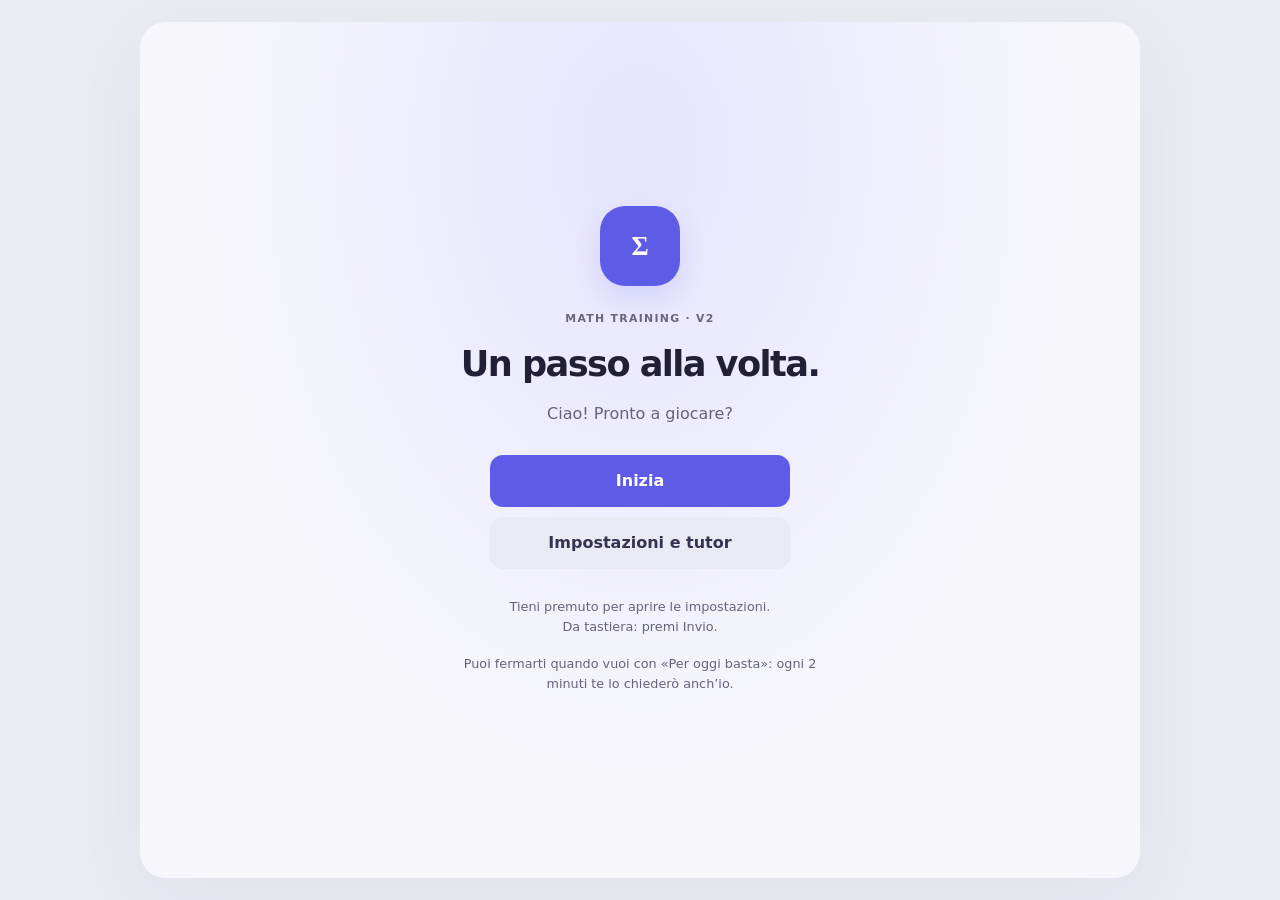
<file: index.html>
<!DOCTYPE html>
<html lang="it"><head>
<meta charset="UTF-8">
<meta name="viewport" content="width=device-width, initial-scale=1.0, viewport-fit=cover">
<title>Math Training · V2</title><meta name="theme-color" content="#f6f6fb">
<link rel="manifest" href="manifest.webmanifest?v=2.11.0"><link rel="icon" type="image/png" sizes="192x192" href="icons/icon-192.png"><link rel="apple-touch-icon" sizes="180x180" href="icons/apple-touch-icon.png"><meta name="apple-mobile-web-app-capable" content="yes"><meta name="apple-mobile-web-app-status-bar-style" content="default"><meta name="apple-mobile-web-app-title" content="Math Training"><link rel="stylesheet" href="assets/styles.css?v=2.11.0"><link rel="stylesheet" href="assets/calculator-original.css?v=2.11.0"></head>
<body><div id="storage-warning" class="storage-warning hidden" role="alert">Salvataggio non disponibile: esporta un backup prima di chiudere.</div>
<div class="card" id="card">
<div id="screen-menu" class="menu">
<div class="menu-icon" aria-hidden="true"><svg viewBox="0 0 64 64" width="42" height="42"><text x="32" y="46" text-anchor="middle" font-size="40" font-weight="800" fill="#fff" font-family="Georgia, serif">&#931;</text></svg></div>
<div class="eyebrow">MATH TRAINING · V2</div><h1>Un passo alla volta.</h1>
<p class="coach" id="coach-text">Ciao! Pronto a giocare?</p>
<div class="menu-actions">
<button class="btn btn-start" id="btn-start">Inizia</button>
<button class="btn btn-ghost" id="btn-settings" aria-describedby="settings-help">Impostazioni e tutor</button>
</div>
<p class="menu-hint" id="settings-help">Tieni premuto per aprire le impostazioni.<br>Da tastiera: premi Invio.</p><p class="menu-hint" id="menu-hint">Puoi fermarti quando vuoi con «Per oggi basta»: ogni 2 minuti te lo chiederò anch’io.</p>
</div>
<div id="screen-ex" class="ex-wrap hidden">
<div class="pane-top">
<div class="top"><span id="exercise-context" class="eyebrow"></span>
<button class="btn-exit" id="btn-enough">Per oggi basta</button>
</div>
<div class="question-box" id="qbox"><div class="question anim-pop" id="qtext"></div>
<div id="question-visual" class="question-visual hidden"></div><div id="fb" class="fb hidden" role="status" aria-live="polite"></div></div>
</div>
<div class="pane-bot"><div class="input-zone">
<div class="answer-format" id="answer-format"></div><div class="ans-show empty" id="ans" role="status" aria-label="Risposta inserita" aria-live="polite">Risposta</div>
<div class="pad" id="pad">
<button type="button" data-k="1">1</button><button type="button" data-k="2">2</button><button type="button" data-k="3">3</button>
<button type="button" data-k="4">4</button><button type="button" data-k="5">5</button><button type="button" data-k="6">6</button>
<button type="button" data-k="7">7</button><button type="button" data-k="8">8</button><button type="button" data-k="9">9</button>
<button type="button" data-k=":">:</button><button type="button" data-k="0">0</button><button type="button" data-k="del" aria-label="Cancella ultima cifra">⌫</button>
</div>
<div class="pad-actions">
<button class="btn btn-skip" id="btn-skip">Passa</button>
<button class="btn btn-ok" id="btn-ok">Conferma</button>
</div>
</div></div>
<div class="checkpoint hidden" id="checkpoint">
<p class="checkpoint-text" id="cp-text">Continuiamo o ci fermiamo?</p>
<div class="checkpoint-actions">
<button class="btn" id="cp-continue">Continua</button>
<button class="btn btn-soft" id="cp-stop">Per oggi basta</button>
</div></div></div>
<div id="screen-end" class="end-screen hidden">
<h2 id="end-title">Sessione chiusa</h2>
<div class="summary" id="sum"></div>
<p class="mail-note" id="mail-note"></p><button class="btn" id="btn-report">Scarica report</button><button class="btn btn-ghost hidden" id="btn-mail">Apri email al tutor</button>
<button class="btn btn-soft" id="btn-home">Torna all’inizio</button>
</div>
<div id="screen-set" class="settings hidden">
<div class="set-head"><div><h2>Impostazioni</h2><div class="tutor-sub">Configurazione essenziale</div></div><button type="button" class="x-close" id="btn-set-back" aria-label="Torna indietro">×</button></div>
<div class="settings-grid">
<div class="set-card full"><h3>Profilo</h3><div class="set-field"><label for="set-name">Nome</label><input type="text" id="set-name" placeholder="Nome del ragazzo"></div><div class="set-field"><label for="set-tutor-name">Nome tutor</label><input type="text" id="set-tutor-name" placeholder="Nome tutor"></div><div class="set-field"><label for="set-email">Email tutor</label><input type="email" id="set-email" placeholder="tutor@email.com"></div></div>
<div class="set-card"><h3>Difficoltà massima <button class="info-dot" type="button" data-tip="È il limite oltre il quale il programma non può spingersi. Non indica il livello attuale dell’utente.">i</button></h3><div class="set-inline"><span class="set-value">Tetto massimo</span><span class="set-value" id="set-cap-num">10/10</span></div><input type="range" aria-label="Difficoltà massima" id="set-cap" min="1" max="10" step="1" value="10"><p class="set-desc" id="set-level-desc" aria-live="polite"></p></div>
<div class="set-card"><h3>Promemoria pausa <button class="info-dot" type="button" data-tip="Stabilisce dopo quanti minuti l’app propone una pausa. Non modifica la difficoltà.">i</button></h3><div class="set-inline"><span class="set-value">Controllo pausa</span><span class="set-value" id="set-mins-num">2 min</span></div><input type="range" aria-label="Minuti tra i promemoria pausa" id="set-mins" min="1" max="10" step="1" value="2"><p class="set-desc" id="set-mins-desc" aria-live="polite"></p></div>
<div class="set-card full dashboard-entry"><div><div class="eyebrow">APPRENDIMENTO</div><h3>Area Tutor</h3><p class="set-desc">Quadro dell’utente, punti da rinforzare e programma adattivo corrente. Aprendo salvi le impostazioni.</p></div><button type="button" class="btn" id="btn-open-tutor">Apri dashboard</button></div>

<div class="set-card full"><h3>Argomenti</h3><p class="set-desc">Scegli le aree da allenare. Deve restarne attiva almeno una.</p><div id="pack-options" class="pack-options"></div></div><div class="set-card danger-zone full"><h3>Dati</h3><p class="set-desc">Ripristini separati per evitare cancellazioni involontarie.</p><div class="settings-actions"><button class="btn btn-soft" id="btn-reset-level">Reset competenze</button><button class="btn btn-soft" id="btn-reset-hist">Cancella storico</button></div><button class="btn btn-danger tutor-action" id="btn-reset-all">Ripristina tutti i dati V2</button></div>
<div class="set-card full"><h3>Salvataggio</h3><p class="set-desc">Salva le modifiche al profilo e alla sessione.</p><button class="btn tutor-action" id="btn-save">Salva impostazioni</button></div></div><div id="tip-pop" class="tip-pop hidden"></div></div>

<div id="screen-tutor" class="screen-tutor hidden">
<div class="tutor-head"><button class="round-back" id="btn-tutor-back" aria-label="Indietro">‹</button><div><div class="eyebrow">AREA TUTOR</div><h2 id="tutor-title">Profilo apprendimento</h2></div></div>
<div class="dash-hero tutor-card"><div><div class="dash-name" id="dash-name">Utente</div><div class="dash-status" id="dash-status">Raccolta dati in corso</div></div><div class="hero-score"><span id="dash-autonomy">0</span><small>% autonomia</small></div></div>
<div class="metric-grid" id="tutor-kpi"></div>
<div class="dashboard-grid">
<div class="tutor-card"><div class="section-title"><h3>Attività</h3><span id="calendar-period">ultimi 35 giorni</span></div><div id="activity-calendar" class="activity-calendar"></div><p class="chart-note" id="calendar-note"></p></div>
<div class="tutor-card"><div class="section-title"><h3>Modalità e livello</h3><span>stato corrente</span></div><div id="mode-overview" class="mode-overview"></div></div>
</div>
<div class="tutor-card"><div class="section-title"><h3>Distribuzione allenamento</h3><span>ultime 30 prove</span></div><div id="training-distribution" class="distribution-chart"></div></div>
<div class="tutor-card"><div class="section-title"><h3>Sessioni recenti</h3><span>storico V2</span></div><div id="session-history" class="session-history"></div></div>
<div class="tutor-card" id="learning-status"><h3>Percorso automatico</h3><p id="learning-status-text">Inizia dagli esercizi semplici e si aggiorna dopo ogni risposta.</p></div>
<div class="tutor-card hidden" id="v1-summary"><h3>Storico precedente V1</h3><p id="v1-summary-text"></p></div>
<div class="tutor-card"><div class="section-title"><h3>Come sta cambiando</h3><span>confronto recente</span></div><div class="trend-chart" id="trend-chart"></div><p class="chart-note" id="trend-note"></p></div>
<div class="tutor-card"><div class="section-title"><h3>Mappa competenze</h3><span>profilo radar</span></div><div id="skill-bars" class="skill-bars"></div></div>
<div class="tutor-card focus-card"><div class="section-title"><h3>Dove migliorare</h3><span>priorità attuale</span></div><div id="tutor-priorities"></div></div>
<div class="tutor-card"><div class="section-title"><h3>Programma automatico</h3><span id="program-state">adattivo</span></div><div id="program-list" class="program-list"></div><p class="chart-note">Il programma usa i risultati reali per scegliere recupero, consolidamento, mantenimento e nuove competenze in base alle prove disponibili.</p></div>
<div class="tutor-card"><div class="section-title"><h3>Legenda indicatori</h3><span>cosa significano</span></div><div class="legend-clean"><div><b>Autonomia</b><span>Risposte corrette ottenute senza aiuti o secondo tentativo.</span></div><div><b>Indice pratica</b><span>Stima interna basata sulle risposte registrate; non misura da sola la stabilità nel tempo.</span></div><div><b>Errori ricorrenti</b><span>Errori che si ripetono e aumentano la priorità di allenamento.</span></div><div><b>Aiuti</b><span>Quanto supporto è stato necessario per arrivare alla risposta.</span></div><div><b>Tempo medio</b><span>Misura la fluidità della risposta; non è un voto.</span></div><div><b>Mastery</b><span>Indice interno 0–100 usato dal motore per stimare quanto una competenza è consolidata. Non è un voto scolastico.</span></div><div><b>Priorità</b><span>Ordine con cui il motore decide cosa conviene allenare adesso.</span></div></div></div>
<div class="tutor-card"><h3>Backup e trasferimento</h3><p>Esporta un backup prima di cambiare dispositivo o indirizzo dell’app.</p><div class="settings-actions"><button class="btn" id="backup-export">Esporta backup</button><button class="btn btn-ghost" id="backup-import">Importa backup</button></div><input class="hidden" id="backup-file" type="file" accept="application/json,.json"><p id="backup-status" role="status"></p></div>
<details class="tutor-card tutor-tech" id="tech-panel"><summary>Strumenti tecnici di sviluppo</summary>
<section class="tech-guide" aria-labelledby="tech-guide-title">
<h3 id="tech-guide-title">Guida alle opzioni sviluppatore</h3>
<p>Servono al tutor per verificare il percorso e i dati. Durante l’uso normale lascia <strong>Automatico</strong>. Le modifiche alle modalità restano attive anche dopo la chiusura dell’app.</p>
<p class="tech-mode-note" id="tech-mode-note" role="status">Modalità attiva: Automatico</p>
<dl>
<div><dt>Recupero · Ripasso · Nuovo</dt><dd>Orientano le prossime domande verso competenze da riprendere, già consolidate o ancora da esplorare, se disponibili. Restano attivi finché non premi Automatico.</dd></div>
<div><dt>Automatico</dt><dd>Lascia scegliere al programma secondo le risposte. Usalo dopo ogni prova delle modalità precedenti.</dd></div>
<div><dt>Reset competenza</dt><dd>Azzera gli indici della <strong>ultima competenza mostrata</strong>, dopo conferma. Lo storico delle risposte rimane.</dd></div>
<div><dt>Reset profilo V2</dt><dd>Azzera competenze e storico V2, dopo conferma. Esporta un backup prima di usarlo.</dd></div>
<div><dt>Vedi JSON · Esporta · Importa</dt><dd>Mostra i dati nella casella, scarica un backup o importa il JSON incollato. L’importazione sostituisce i dati solo dopo conferma. Per trasferire il profilo usa i pulsanti Backup sopra.</dd></div>
<div><dt>Test motore</dt><dd>Genera domande di prova e mostra eventuali anomalie qui sotto; non conta come allenamento e non modifica lo storico.</dd></div>
</dl></section>
<div class="tutor-tools-grid"><button type="button" class="btn btn-soft" id="btn-force-easy">Recupero</button><button type="button" class="btn btn-soft" id="btn-force-review">Ripasso</button><button type="button" class="btn btn-soft" id="btn-force-new">Nuovo</button><button type="button" class="btn btn-ghost" id="btn-force-off">Automatico</button><button type="button" class="btn btn-soft" id="btn-reset-skill">Reset competenza</button><button type="button" class="btn btn-danger" id="btn-reset-v2">Reset profilo V2</button><button type="button" class="btn btn-soft" id="btn-show-json">Vedi JSON</button><button type="button" class="btn btn-soft" id="btn-export-v2">Esporta</button><button type="button" class="btn btn-soft" id="btn-import-v2">Importa</button><button type="button" class="btn" id="btn-selftest">Test motore</button></div><textarea aria-label="Backup JSON" id="tutor-json" placeholder="JSON profilo V2"></textarea><pre class="tutor-test-out" id="tutor-test-out"></pre></details>
</div>
<div class="modal hidden" id="modal" role="dialog" aria-modal="true" aria-labelledby="modal-text">
<div class="modal-box">
<p id="modal-text"></p>
<div class="modal-actions" id="modal-actions">
<button class="btn btn-ghost" id="modal-no">Annulla</button>
<button class="btn btn-soft" id="modal-stay" style="display:none">Resta qui</button>
<button class="btn" id="modal-yes">Ok</button>
</div></div></div>
</div>
<script src="assets/app.js?v=2.11.0" defer></script>
<script>if ("serviceWorker" in navigator && location.protocol.startsWith("http")) addEventListener("load", () => navigator.serviceWorker.register("./sw.js"));</script>
</body></html>
</file>
<file: assets/styles.css>
:root{font-family:Inter,ui-sans-serif,system-ui,-apple-system,"Segoe UI",sans-serif;color:#202136;background:#eaeaf3;--accent:#5e5ce6;--muted:#626579;--line:#e5e5ee;--surface:#f6f6fb}*{box-sizing:border-box}body{margin:0;min-height:100dvh}button,input,textarea{font:inherit}button{cursor:pointer;touch-action:manipulation}button:disabled{opacity:.45;cursor:default}button:focus-visible,input:focus-visible,textarea:focus-visible,summary:focus-visible{outline:3px solid #9492ff;outline-offset:3px}h1,h2,h3,p{margin:0}h1{font-size:clamp(1.7rem,5vw,2.2rem);letter-spacing:-.045em}h2{font-size:1.3rem;letter-spacing:-.025em}h3{font-size:.96rem}p{line-height:1.55}.hidden{display:none!important}.card{width:100%;max-width:1000px;min-height:100dvh;margin:auto;background:var(--surface)}.btn{display:flex;align-items:center;justify-content:center;min-height:46px;border:0;border-radius:13px;background:var(--accent);color:white;font-weight:700;padding:11px 16px;width:100%}.btn:hover{filter:brightness(.96)}.btn:active{transform:translateY(1px)}.btn-ghost{background:#eaeaf4;color:#343450}.btn-soft{background:#50546d}.btn-danger{background:#bb3643}.menu,.end-screen{min-height:100dvh;display:flex;flex-direction:column;align-items:center;justify-content:center;text-align:center;padding:32px 24px;gap:18px}.menu{background:radial-gradient(ellipse at 50% 15%,#e5e4ff 0,transparent 60%)}.menu-icon{width:80px;height:80px;display:grid;place-items:center;background:var(--accent);color:white;border-radius:25px;margin-bottom:8px;box-shadow:0 12px 28px #5e5ce625}.eyebrow{font-size:.68rem;letter-spacing:.12em;color:#696681;font-weight:800}.coach{color:var(--muted)}.menu-actions{display:grid;gap:10px;width:min(100%,300px);margin:10px 0}.menu-hint{max-width:380px;color:var(--muted);font-size:.8rem}.menu-actions .btn{min-height:52px}.pressing{box-shadow:inset 0 0 0 3px #aaa8ff}.summary{white-space:pre-line;background:white;border:1px solid var(--line);border-radius:18px;padding:24px;line-height:1.8;max-width:500px;width:100%}.end-screen>.btn{max-width:320px}.mail-note{font-size:.8rem;color:var(--muted);max-width:420px}.ex-wrap{position:relative;max-width:520px;margin:auto;min-height:100dvh;display:flex;flex-direction:column;background:#181923;padding:12px;gap:12px}.pane-top{background:#fff;border:3px solid transparent;border-radius:22px;padding:16px;display:flex;flex-direction:column;min-height:240px;flex:1}.top{display:flex;align-items:center;justify-content:space-between;gap:10px}.btn-exit{border:0;background:#eeeeF8;color:#4d4bb7;border-radius:10px;padding:10px 12px;font-size:.78rem;font-weight:700;min-height:40px}.question-box{flex:1;display:flex;flex-direction:column;justify-content:center;gap:20px;padding:24px 4px 12px}.question{font-size:clamp(1.35rem,4vw,1.85rem);font-weight:750;line-height:1.35;text-align:center}.fb{font-size:.94rem;text-align:center;line-height:1.5;font-weight:600}.tone-ok{background:#effaf3;border-color:#3b9460}.tone-warn{background:#fff9e9;border-color:#c38b25}.tone-err{background:#fff0f0;border-color:#c8666a}.fb-ok{color:#21683d}.fb-warn{color:#7f590d}.fb-err{color:#96353d}.pane-bot{flex-shrink:0}.input-zone{display:flex;flex-direction:column;gap:9px}.answer-format{font-size:.76rem;text-align:center;color:#c5c6d4;min-height:18px}.ans-show{background:#252632;color:#fff;border:1px solid #424453;border-radius:13px;min-height:50px;display:grid;place-items:center;font-size:1.5rem;font-weight:700}.ans-show.empty{font-size:1rem;color:#b1b3c7}.pad{display:grid;grid-template-columns:repeat(3,1fr);gap:8px}.pad button{min-height:clamp(44px,7dvh,66px);border:0;background:#2e303e;color:white;border-radius:13px;font-size:1.35rem;font-weight:650}.pad button:hover{background:#3d4052}.pad-actions{display:grid;grid-template-columns:1fr 1.6fr;gap:9px;padding-bottom:env(safe-area-inset-bottom)}.btn-skip{background:#3b3d4f}.btn-ok{background:#35805a}.checkpoint{position:fixed;inset:0;z-index:15;background:#f6f6fb;display:flex;flex-direction:column;justify-content:center;align-items:center;gap:24px;padding:24px;text-align:center}.checkpoint-actions{display:grid;gap:12px;width:min(100%,320px)}.settings,.screen-tutor{padding:28px;min-height:100dvh}.set-head,.tutor-head{display:flex;align-items:center;justify-content:space-between;gap:14px;margin-bottom:24px}.tutor-head>div{flex:1}.tutor-sub,.set-desc,.chart-note{font-size:.78rem;color:var(--muted);line-height:1.5;margin-top:6px}.x-close,.round-back,.round-menu{display:grid;place-items:center;width:44px;height:44px;border:1px solid var(--line);border-radius:13px;background:white;color:#46435c;font-size:1.5rem;flex-shrink:0}.settings-grid{display:grid;grid-template-columns:1fr 1fr;gap:16px}.full{grid-column:1/-1}.set-card,.tutor-card{background:white;border:1px solid var(--line);border-radius:19px;padding:20px}.set-field{margin-top:14px}.set-field label{display:block;font-size:.78rem;font-weight:650;color:var(--muted);margin-bottom:6px}.set-field input{width:100%;height:46px;border:1px solid #d5d5e3;border-radius:10px;padding:10px;background:#fbfbfd}.set-inline{display:flex;justify-content:space-between;font-size:.85rem;margin-top:18px}.set-card input[type=range]{width:100%;margin:20px 0;accent-color:var(--accent)}.settings-actions{display:grid;grid-template-columns:1fr 1fr;gap:10px;margin-top:15px}.tutor-action{margin-top:12px}.dashboard-entry{display:flex;justify-content:space-between;align-items:center;gap:20px;background:#eeedff}.dashboard-entry .btn{width:auto;flex-shrink:0}.danger-zone{border-color:#eed8dc}.pack-options{display:grid;grid-template-columns:1fr 1fr;gap:12px;margin-top:15px}.chk{display:flex;align-items:center;gap:10px;font-size:.87rem}.chk input{width:20px;height:20px;accent-color:var(--accent)}.info-dot{border:1px solid #d8d6ed;background:#f2f0fb;color:#696184;width:23px;height:23px;border-radius:50%}.tip-pop{position:fixed;bottom:24px;left:50%;transform:translateX(-50%);width:min(90vw,450px);padding:18px;background:#29283d;color:white;border-radius:14px;z-index:30;font-size:.85rem;box-shadow:0 8px 30px #0002}.tutor-card{margin-bottom:16px}.dash-hero{display:flex;align-items:center;justify-content:space-between;background:#eeedff;border-color:#dedcf8;gap:20px}.dash-name{font-size:1.6rem;font-weight:800;letter-spacing:-.04em}.dash-status{font-size:.82rem;color:#625d85;margin-top:7px}.hero-score{--p:0%;background:conic-gradient(var(--accent) var(--p),#dcdaf1 0);width:106px;height:106px;flex-shrink:0;border-radius:50%;position:relative;display:flex;align-items:center;justify-content:center;flex-direction:column;isolation:isolate}.hero-score:before{content:"";position:absolute;inset:8px;border-radius:50%;background:#eeedff;z-index:-1}.hero-score span{font-size:1.8rem;font-weight:800}.hero-score small{font-size:.61rem;color:#625d85}.metric-grid{display:grid;grid-template-columns:repeat(4,1fr);gap:12px;margin-bottom:16px}.metric{border:1px solid var(--line);border-radius:15px;background:white;padding:16px;display:flex;flex-direction:column;gap:5px}.metric b{font-size:1.5rem}.metric span{font-size:.75rem;color:var(--muted)}.section-title{display:flex;justify-content:space-between;align-items:baseline;gap:10px;margin-bottom:16px}.section-title>span{font-size:.7rem;color:var(--muted)}.trend-empty{padding:18px 0;color:var(--muted);font-size:.86rem}.change-grid{display:grid;gap:13px}.change-row{display:grid;grid-template-columns:105px 1fr 80px;align-items:center;gap:10px;font-size:.8rem}.change-track{height:9px;background:#eeedf7;border-radius:9px;overflow:hidden}.change-fill{height:100%;background:var(--accent);border-radius:9px}.change-val{text-align:right;font-variant-numeric:tabular-nums}.change-summary{padding:12px;border-radius:12px;background:#f1f0fa;font-size:.8rem;line-height:1.5}.change-up{background:#edf8f1;color:#2d7047}.change-down{background:#fff4e7;color:#885d21}.radar-wrap{display:grid;grid-template-columns:1fr 1fr;gap:20px;align-items:center}.radar-svg{width:100%;max-width:310px;margin:auto;overflow:visible}.radar-grid{fill:none;stroke:#e2e1ee;stroke-width:1}.radar-axis{stroke:#e2e1ee}.radar-shape{fill:#5e5ce62a;stroke:#5e5ce6;stroke-width:2}.radar-dot{fill:#5e5ce6}.radar-legend{display:grid;gap:10px;font-size:.76rem}.radar-legend>div{display:flex;justify-content:space-between;gap:8px}.radar-legend b{font-weight:600}.focus-item{padding:12px 0;border-bottom:1px solid var(--line)}.focus-item:last-child{border:0}.focus-item strong{font-size:.9rem}.focus-meta,.focus-action{font-size:.78rem;margin-top:6px;color:var(--muted)}.focus-action{color:#5c56be}.program-step{display:grid;grid-template-columns:9px 100px 1fr;gap:12px;align-items:center;padding:10px 0;font-size:.8rem}.program-step i{height:7px;width:7px;background:#827be3;border-radius:50%}.program-step b{font-size:.66rem;letter-spacing:.05em;color:#686080}.legend-clean{display:grid;grid-template-columns:1fr 1fr;gap:18px}.legend-clean>div{display:flex;flex-direction:column;gap:5px;font-size:.8rem}.legend-clean span{font-size:.76rem;color:var(--muted);line-height:1.5}.tutor-tools-grid{display:grid;grid-template-columns:repeat(3,1fr);gap:8px;margin-top:18px}.tutor-tools-grid .btn{font-size:.76rem}.tutor-tech summary{cursor:pointer;font-size:.86rem;font-weight:650}.tutor-tech textarea{width:100%;min-height:130px;margin-top:14px;border:1px solid var(--line);border-radius:10px;padding:12px;font:12px monospace;user-select:text}.tutor-test-out{white-space:pre-wrap;font-size:.75rem}.modal{position:fixed;inset:0;background:#19182e80;z-index:50;display:grid;place-items:center;padding:20px}.modal-box{background:white;padding:26px;border-radius:22px;max-width:430px;width:100%;box-shadow:0 20px 70px #19182e30}.modal-box p{font-size:1rem;line-height:1.6;margin-bottom:22px}.modal-actions{display:flex;gap:10px}.storage-warning{position:sticky;top:0;z-index:60;background:#fff0cd;padding:12px;color:#704f14;font-size:.85rem;text-align:center}#backup-status{font-size:.8rem;margin-top:10px;color:var(--muted)}@media(min-width:700px){body{padding:22px}.card{min-height:calc(100dvh - 44px);border-radius:26px;overflow:hidden;box-shadow:0 20px 80px #33334b0b}.menu,.end-screen,.settings,.screen-tutor{min-height:calc(100dvh - 44px)}.ex-wrap{min-height:calc(100dvh - 44px);border-radius:24px}.card.is-ex{max-width:520px}.pane-top{min-height:250px}}@media(max-width:600px){.settings,.screen-tutor{padding:20px 14px}.settings-grid{grid-template-columns:1fr}.set-card,.tutor-card{padding:16px}.dashboard-entry{display:block}.dashboard-entry .btn{margin-top:15px;width:100%}.metric-grid{grid-template-columns:repeat(2,1fr);gap:10px}.radar-wrap{grid-template-columns:1fr;gap:5px}.radar-svg{max-width:270px}.radar-legend{gap:9px}.legend-clean{grid-template-columns:1fr}.tutor-tools-grid{grid-template-columns:1fr 1fr}.section-title>span{font-size:.65rem}.change-row{grid-template-columns:85px 1fr 74px;font-size:.74rem}.pack-options{grid-template-columns:1fr}.hero-score{width:94px;height:94px}.program-step{grid-template-columns:8px 86px 1fr;gap:8px}.ex-wrap{padding:8px;gap:8px}.pane-top{padding:12px;min-height:210px}.question-box{padding:20px 2px 12px}.settings-actions{grid-template-columns:1fr}.modal-actions .btn{padding:10px}.end-screen{padding:28px 20px}}@media(prefers-reduced-motion:reduce){*{animation:none!important;transition:none!important;scroll-behavior:auto!important}}

.question-visual{width:160px;max-width:100%;margin:0 auto}.question-visual svg{display:block;width:100%;font-size:12px;fill:#48445f}.question-box:has(.question-visual:not(.hidden)){gap:12px;padding:16px 2px}.question-box:has(.question-visual:not(.hidden)) .question{font-size:1.2rem}
.tech-guide{margin-top:16px;padding:16px;background:#f4f3fd;border:1px solid #e4e2f5;border-radius:14px}.tech-guide h3{margin:0 0 8px}.tech-guide p{font-size:.78rem;line-height:1.5;color:#444358}.tech-mode-note{margin:12px 0!important;padding:9px 11px;border-radius:10px;background:#e6e4fb;color:#403d98!important;font-weight:700}.tech-guide dl{display:grid;gap:0;margin:0}.tech-guide dl>div{padding:10px 0;border-top:1px solid #e1dfef}.tech-guide dt{font-size:.78rem;font-weight:750}.tech-guide dd{margin:4px 0 0;color:#5f5e70;font-size:.75rem;line-height:1.45}

/* Feedback visibile per tutta la pressione prolungata delle impostazioni. */
#btn-settings{position:relative;isolation:isolate;overflow:hidden}
#btn-settings::after{content:"";position:absolute;inset:0;background:#5e5ce633;transform:scaleX(0);transform-origin:left center;pointer-events:none}
#btn-settings.pressing::after{animation:settings-hold 900ms linear forwards}
#btn-settings.pressing{box-shadow:inset 0 0 0 3px #5e5ce6}
@keyframes settings-hold{to{transform:scaleX(1)}}
@media(prefers-reduced-motion:reduce){#btn-settings.pressing::after{animation:none;transform:scaleX(1)}}

/* Dashboard tutor V2.11 */
.dashboard-grid{display:grid;grid-template-columns:1.2fr .8fr;gap:16px}.activity-calendar{display:grid;grid-template-columns:repeat(7,1fr);gap:7px}.activity-day{aspect-ratio:1;border-radius:7px;background:#f0f0f5;display:grid;place-items:center;font-size:.62rem;color:#777}.activity-day.l1{background:#e4e3fb}.activity-day.l2{background:#c7c4f4;color:#48438e}.activity-day.l3{background:#9690e8;color:white}.activity-day.l4{background:#5e5ce6;color:white}.mode-overview{display:grid;gap:16px}.mode-main{padding:16px;border-radius:14px;background:#f0efff;display:flex;flex-direction:column}.mode-main b{font-size:1.35rem}.mode-main span,.mode-stats span{font-size:.7rem;color:var(--muted);margin-top:3px}.mode-stats{display:grid;grid-template-columns:repeat(3,1fr);gap:8px}.mode-stats>div{display:flex;flex-direction:column;min-width:0}.mode-stats b{font-size:.82rem;overflow-wrap:anywhere}.distribution-chart{display:grid;gap:10px}.dist-row{display:grid;grid-template-columns:120px 1fr 28px;gap:10px;align-items:center;font-size:.78rem}.dist-track{height:10px;background:#efeff5;border-radius:8px;overflow:hidden}.dist-track i{display:block;height:100%;background:var(--accent);border-radius:8px}.dist-row b{text-align:right}.session-history{display:grid;gap:8px}.session-row{border:1px solid var(--line);border-radius:13px;overflow:hidden}.session-row summary{list-style:none;cursor:pointer;padding:13px 15px;display:flex;justify-content:space-between;align-items:center;gap:10px}.session-row summary::-webkit-details-marker{display:none}.session-row summary div{display:flex;flex-direction:column;gap:3px}.session-row summary span{font-size:.72rem;color:var(--muted)}.session-row summary strong{font-size:.7rem;color:#5c56be}.session-detail{display:grid;grid-template-columns:repeat(4,1fr);gap:8px;padding:12px 15px;background:#f7f7fb;font-size:.72rem}.session-questions{padding:8px 15px 13px}.session-questions>div{display:flex;justify-content:space-between;padding:6px 0;border-bottom:1px solid #eee;font-size:.72rem}.session-questions>div:last-child{border:0}
@media(max-width:600px){.dashboard-grid{grid-template-columns:1fr}.activity-calendar{gap:5px}.dist-row{grid-template-columns:92px 1fr 24px}.session-detail{grid-template-columns:1fr 1fr}}
</file>
<file: assets/calculator-original.css>
/* Calculator rules copied in original cascade order from v2.8.2.
   Scoped to the active exercise screen to preserve the tutor dashboard. */
body:has(.card.is-ex){padding:0;background:#111113}
.card.is-ex{font-family:-apple-system,BlinkMacSystemFont,"SF Pro Text","Segoe UI",Roboto,Arial,sans-serif;min-height:0;--accent:#5e5ce6;--ok:#34c759;--warn:#ff9f0a;--err:#ff3b30;--text:#1c1c1e;--muted:#8e8e93}
.card.is-ex *{box-sizing:border-box;margin:0;padding:0;-webkit-tap-highlight-color:transparent;touch-action:manipulation}
.card.is-ex #screen-ex{margin:0;padding:0;gap:0;max-width:none;min-height:0;height:100%;background:#111113}
.card.is-ex .question-box{flex-direction:row;gap:0}
.card.is-ex .btn{min-height:0}
.card.is-ex .pane-top{box-shadow:none}
.card.is-ex .btn-exit{min-height:0}
.card.is-ex #exercise-context,.card.is-ex #answer-format{display:none}
.card.is-ex{--bg:#f0f2f8;--card:#fff;--text:#1c1c1e;--accent:#5e5ce6;--ok:#34c759;--warn:#ff9f0a;--err:#ff3b30;--muted:#8e8e93}
.card.is-ex.border-ok{border-color:var(--ok);background:#f0fdf4;box-shadow:0 0 0 3px rgba(52,199,89,.18)}
.card.is-ex.border-warn{border-color:var(--warn);background:#fffbeb;box-shadow:0 0 0 3px rgba(255,159,10,.18)}
.card.is-ex.border-err{border-color:var(--err);background:#fef2f2;box-shadow:0 0 0 3px rgba(255,59,48,.2)}
.card.is-ex{width:100%;max-width:430px;height:100vh;height:100dvh;background:#fff;display:flex;flex-direction:column;overflow:hidden;border-radius:0;border:none;box-shadow:none}
.card.is-ex>div:not(.hidden){flex:1;display:flex;flex-direction:column;min-height:0}
.card.is-ex .btn{font-size:1rem;font-weight:700;height:46px;border:none;border-radius:14px;width:100%;color:#fff;background:var(--accent);display:flex;align-items:center;justify-content:center}
.card.is-ex .btn:active{transform:scale(.97)}
.card.is-ex .btn:disabled{opacity:.4}
.card.is-ex .btn-start{background:linear-gradient(145deg,#7c7aff,#5e5ce6)}
.card.is-ex .btn-ghost{background:#ececf0;color:#3a3a3c;position:relative;overflow:hidden}
.card.is-ex .btn-ghost.pressing::after{content:"";position:absolute;inset:0 auto 0 0;width:0;background:rgba(94,92,230,.35);animation:fill .9s linear forwards}
@keyframes fill{to{width:100%}}
.card.is-ex .btn-soft{background:#636366}
.card.is-ex .btn-danger{background:#ff3b30}
.card.is-ex .btn-exit{background:#ececf0;color:#3a3a3c;height:30px;padding:0 11px;border-radius:99px;font-size:.75rem;width:auto}
.card.is-ex .ex-wrap{min-height:0;position:relative}
.card.is-ex .pane-top{margin:10px 10px 0;padding:10px 12px 8px;border-radius:16px;background:transparent;color:var(--text);display:flex;flex-direction:column;min-height:32%}
.card.is-ex .pane-bot{flex:1;min-height:0;background:#1c1c1e;padding:12px 14px 16px;display:flex;border-radius:18px 18px 0 0}
.card.is-ex .top{display:flex;justify-content:flex-end;align-items:center}
.card.is-ex .level-wrap{flex:1}
.card.is-ex .level-label{font-size:.68rem;font-weight:600;color:var(--muted)}
.card.is-ex .level-bar{height:6px;background:#e5e5ea;border-radius:99px;overflow:hidden}
.card.is-ex .level-fill{height:100%;width:0;background:linear-gradient(90deg,#7c7aff,#5e5ce6);transition:width .35s}
.card.is-ex .question-box{flex:1;display:flex;align-items:center;justify-content:center;padding:8px 8px 28px;position:relative}
.card.is-ex .question{font-size:1.55rem;font-weight:800;text-align:center;line-height:1.25;color:#111}
.card.is-ex .fb{position:absolute;left:12px;right:12px;bottom:8px;text-align:center;font-size:.86rem;font-weight:700;min-height:22px}
.card.is-ex .fb-ok{color:#1a7f37}
.card.is-ex .fb-warn{color:#9a6700}
.card.is-ex .fb-err{color:#c92c22}
.card.is-ex .fb-sub{display:block;font-size:.76rem;font-weight:600;opacity:.9;margin-top:2px}
.card.is-ex .input-zone{display:flex;flex-direction:column;align-items:stretch;gap:8px;width:100%;flex:1;min-height:0}
.card.is-ex .ans-show{height:46px;border:2px solid #3a3a3c;border-radius:14px;display:flex;align-items:center;justify-content:center;font-size:1.5rem;font-weight:700;background:#2c2c2e;color:#fff;flex-shrink:0}
.card.is-ex .ans-show.empty{color:#8e8e93;font-weight:600}
.card.is-ex .pad{flex:1;min-height:0;display:grid;grid-template-columns:repeat(3,1fr);grid-template-rows:repeat(4,1fr);gap:8px}
.card.is-ex .pad button{border:none;border-radius:14px;background:#2c2c2e;color:#fff;font-size:1.25rem;font-weight:700;min-height:44px}
.card.is-ex .pad button:active{transform:scale(.96);background:#3a3a3c}
.card.is-ex .checkpoint{position:absolute;top:0;right:0;bottom:0;left:0;inset:0;background:#fff;z-index:5;display:flex;flex-direction:column;align-items:center;justify-content:center;gap:12px;padding:28px 22px;text-align:center}
.card.is-ex .checkpoint-text{font-size:.95rem;font-weight:600;color:#3a3a3c;line-height:1.4}
.card.is-ex .checkpoint-actions{display:flex;flex-direction:column;gap:8px;width:100%;max-width:240px}
.card.is-ex .settings .row .btn{flex:1;height:40px;font-size:.85rem}
.card.is-ex .ex-wrap{flex:1;min-height:0}
.card.is-ex:has(#screen-ex:not(.hidden)),.card.is-ex.is-ex{border-radius:18px 18px 0 0}
.card.is-ex .pane-top{flex:1 1 48%;min-height:0;margin:0;padding:12px 14px 8px;border-radius:0;background:#fff;border:none;color:#1c1c1e;display:flex;flex-direction:column}
.card.is-ex .pane-top .level-label{color:#8e8e93}
.card.is-ex .pane-top .level-bar{background:#ececf0}
.card.is-ex .pane-top .level-fill{background:linear-gradient(90deg,#7c7aff,#5e5ce6)}
.card.is-ex .pane-top .btn-exit{background:#5e5ce6;color:#fff;border:none;height:34px;padding:0 12px;font-weight:700}
.card.is-ex .pane-top .question{color:#111}
.card.is-ex .pane-top .fb-ok{color:#1a7f37}
.card.is-ex .pane-top .fb-warn{color:#9a6700}
.card.is-ex .pane-top .fb-err{color:#c92c22}
.card.is-ex .pane-top.tone-ok{background:#f0fdf4;border-color:#34c759}
.card.is-ex .pane-top.tone-warn{background:#fffbeb;border-color:#ff9f0a}
.card.is-ex .pane-top.tone-err{background:#fef2f2;border-color:#ff3b30}
.card.is-ex .pane-bot{flex:0 0 50%;height:50%;min-height:50%;width:100%;margin:0;padding:8px 8px calc(8px + env(safe-area-inset-bottom));background:#111113;border-radius:0;display:flex}
.card.is-ex .input-zone{gap:8px}
.card.is-ex .ans-show{background:#1c1c1e;border-color:#3a3a3c;color:#fff}
.card.is-ex .pad{gap:7px}
.card.is-ex .pad button{background:#2c2c2e;color:#f2f2f7;border-radius:16px}
.card.is-ex .pad-actions{display:flex;gap:8px;flex-shrink:0;height:52px}
.card.is-ex .btn-skip{flex:0 0 34%;background:#ff9f0a;color:#fff;height:52px;font-size:.9rem}
.card.is-ex .btn-ok{flex:1;background:#34c759;color:#fff;height:52px;font-size:1.05rem}
.card.is-ex .modal-actions .btn{height:42px;font-size:.9rem}
.card.is-ex .settings .row .btn{height:36px}
.card.is-ex{background:#111113}
.card.is-ex .btn-ghost{background:#2c2c2e;color:#fff}
.card.is-ex .pane-top{
  flex:1 1 48%;min-height:0;margin:10px;padding:12px 14px;
  border-radius:18px;background:#f7f7fa;color:#1c1c1e;
  border:3px solid #3a3a3c;display:flex;flex-direction:column;
}
.card.is-ex .pane-top .question{color:#111}
.card.is-ex .pane-top .level-label{color:#636366}
.card.is-ex .pane-top .btn-exit{background:#5e5ce6;color:#fff}
.card.is-ex .pane-top.tone-ok{background:#e8f8ef;border-color:#34c759;border-width:4px}
.card.is-ex .pane-top.tone-warn{background:#fff6e5;border-color:#ff9f0a;border-width:4px}
.card.is-ex .pane-top.tone-err{background:#ffebe9;border-color:#ff3b30;border-width:4px}
.card.is-ex .pane-bot{flex:0 0 50%;height:50%;background:#111113;margin:0;padding:8px 8px calc(8px + env(safe-area-inset-bottom));border-radius:0}
.card.is-ex .btn-ghost{background:#ececf0;color:#1c1c1e}
.card.is-ex .bars{display:flex;flex-direction:column;gap:5px;flex:1;margin-right:8px}
.card.is-ex .bar-row{display:flex;align-items:center;gap:8px}
.card.is-ex .bar-row span{font-size:.62rem;font-weight:700;color:#636366;width:52px;flex-shrink:0}
.card.is-ex .bar-track{flex:1;height:6px;background:#e5e5ea;border-radius:99px;overflow:hidden}
.card.is-ex .bar-fill{height:100%;width:0;border-radius:99px;transition:width .35s}
.card.is-ex .bar-fill.lvl{background:#5e5ce6}
.card.is-ex .bar-fill.pct{background:#34c759}
.card.is-ex .settings .row .btn{height:34px;font-size:.8rem}
@keyframes pop{0%{transform:scale(.92);opacity:0}60%{transform:scale(1.03);opacity:1}100%{transform:scale(1);opacity:1}}
@keyframes fadeUp{from{opacity:0;transform:translateY(10px)}to{opacity:1;transform:translateY(0)}}
@keyframes bounceWin{0%{transform:scale(1)}30%{transform:scale(1.07)}55%{transform:scale(.97)}78%{transform:scale(1.02)}100%{transform:scale(1)}}
@keyframes bounceTxt{0%{transform:scale(.4);opacity:0}35%{transform:scale(1.18);opacity:1}55%{transform:scale(.92)}75%{transform:scale(1.06)}100%{transform:scale(1);opacity:1}}
@keyframes pulseOk{0%{box-shadow:0 0 0 0 rgba(52,199,89,.45)}100%{box-shadow:0 0 0 14px rgba(52,199,89,0)}}
@keyframes pulseWarn{0%{box-shadow:0 0 0 0 rgba(255,159,10,.4)}100%{box-shadow:0 0 0 12px rgba(255,159,10,0)}}
@keyframes pulseErr{0%{box-shadow:0 0 0 0 rgba(255,59,48,.4)}100%{box-shadow:0 0 0 12px rgba(255,59,48,0)}}
@keyframes joy1{0%{transform:translateY(12px);opacity:0}55%{transform:translateY(-3px);opacity:1}100%{transform:translateY(0);opacity:1}}
@keyframes joy2{0%{transform:scale(.7);opacity:0}50%{transform:scale(1.08);opacity:1}100%{transform:scale(1);opacity:1}}
@keyframes joy3{0%{letter-spacing:.4px;opacity:0}100%{letter-spacing:0;opacity:1}}
@keyframes joy4{0%{transform:translateY(8px) scale(.96);opacity:0}100%{transform:none;opacity:1}}
@keyframes shakeSoft{0%,100%{transform:translateX(0)}25%{transform:translateX(-3px)}50%{transform:translateX(3px)}75%{transform:translateX(-2px)}}
@keyframes shakeHard{0%,100%{transform:translateX(0)}12%{transform:translateX(-10px)}24%{transform:translateX(10px)}36%{transform:translateX(-8px)}48%{transform:translateX(8px)}60%{transform:translateX(-5px)}76%{transform:translateX(4px)}}
.card.is-ex .anim-pop{animation:pop .32s cubic-bezier(.22,1,.36,1)}
.card.is-ex .anim-celeb{animation:bounceWin .55s cubic-bezier(.22,1,.36,1)}
.card.is-ex .fb-anim-joy1,.card.is-ex .fb-anim-joy2,.card.is-ex .fb-anim-joy3,.card.is-ex .fb-anim-joy4{animation:bounceTxt .55s cubic-bezier(.22,1,.36,1);transform-origin:center}
.card.is-ex .fb-anim-joy2{animation:joy2 .45s cubic-bezier(.22,1,.36,1)}
.card.is-ex .fb-anim-joy3{animation:joy3 .4s ease-out}
.card.is-ex .fb-anim-joy4{animation:joy4 .4s cubic-bezier(.22,1,.36,1)}
.card.is-ex .fb-anim-sad1,.card.is-ex .fb-anim-sad2,.card.is-ex .fb-anim-sad3{animation:shakeSoft .38s ease-out}
.card.is-ex .fb-anim-err{animation:shakeHard .5s ease-out}
.card.is-ex .pane-top{transition:background .35s cubic-bezier(.22,1,.36,1),border-color .35s cubic-bezier(.22,1,.36,1),box-shadow .35s}
.card.is-ex .pane-top.tone-ok{animation:pulseOk .55s ease-out}
.card.is-ex .pane-top.tone-warn{animation:pulseWarn .5s ease-out,shakeSoft .38s ease-out}
.card.is-ex .pane-top.tone-err{animation:pulseErr .5s ease-out,shakeHard .5s ease-out}
.card.is-ex .pad button{transition:transform .08s,background .12s}
.card.is-ex .btn,.card.is-ex .btn-ok,.card.is-ex .btn-skip,.card.is-ex .btn-exit{transition:transform .12s,opacity .15s,filter .15s}
.card.is-ex .pane-top{background:#fafafa;border:3px solid #2c2c2e}
.card.is-ex .pane-top .question{color:#000}
.card.is-ex .fb-ok{color:#0d7a32}
.card.is-ex .fb-warn{color:#8a5a00}
.card.is-ex .fb-err{color:#b42318}
.card.is-ex .modal-actions .btn{flex:1;min-width:28%;font-size:.78rem;padding:0 6px}
.card.is-ex .tutor-actions .btn{height:32px;font-size:.72rem;width:auto;flex:1 1 30%;padding:0 8px}
.card.is-ex .dev-panel .btn{height:40px;font-size:.85rem}
.card.is-ex .settings-actions .btn{min-width:0}
.card.is-ex .tutor-entry .btn{flex:0 0 auto;background:#fff;color:#1c1c1e}
.card.is-ex .tutor-tools-grid .btn{font-size:.7rem;height:38px;padding:0 6px}
.card.is-ex .bar-track{height:9px;background:#edf0f5;border-radius:99px;overflow:hidden}
.card.is-ex .bar-fill{height:100%;border-radius:99px;background:linear-gradient(90deg,#7667ee,#61cbd0)}
.card.is-ex{margin:0 auto;min-height:0;background:#111113}
.card.is-ex .pad-actions{display:flex}
.card.is-ex .pad button{padding:0}
.card.is-ex .pane-bot{flex-shrink:0}
.card.is-ex .question-visual{width:120px;flex-shrink:0}
.card.is-ex .question-box:has(.question-visual:not(.hidden)){flex-direction:column;gap:8px;padding:6px 4px 62px}
.card.is-ex .question-box:has(.question-visual:not(.hidden)) .question{font-size:1.1rem}
.radar-scale{font-size:.75rem;color:#626579;margin:0 0 10px}
@media(prefers-reduced-motion:reduce){.card.is-ex *{animation:none!important;transition:none!important}}
@media(max-height:600px){.card.is-ex{height:auto;min-height:100dvh;overflow:visible}.card.is-ex #screen-ex{min-height:650px;height:650px}.card.is-ex .pane-bot{min-height:330px}}

.card.is-ex .ans-show{min-height:46px}
</file>
